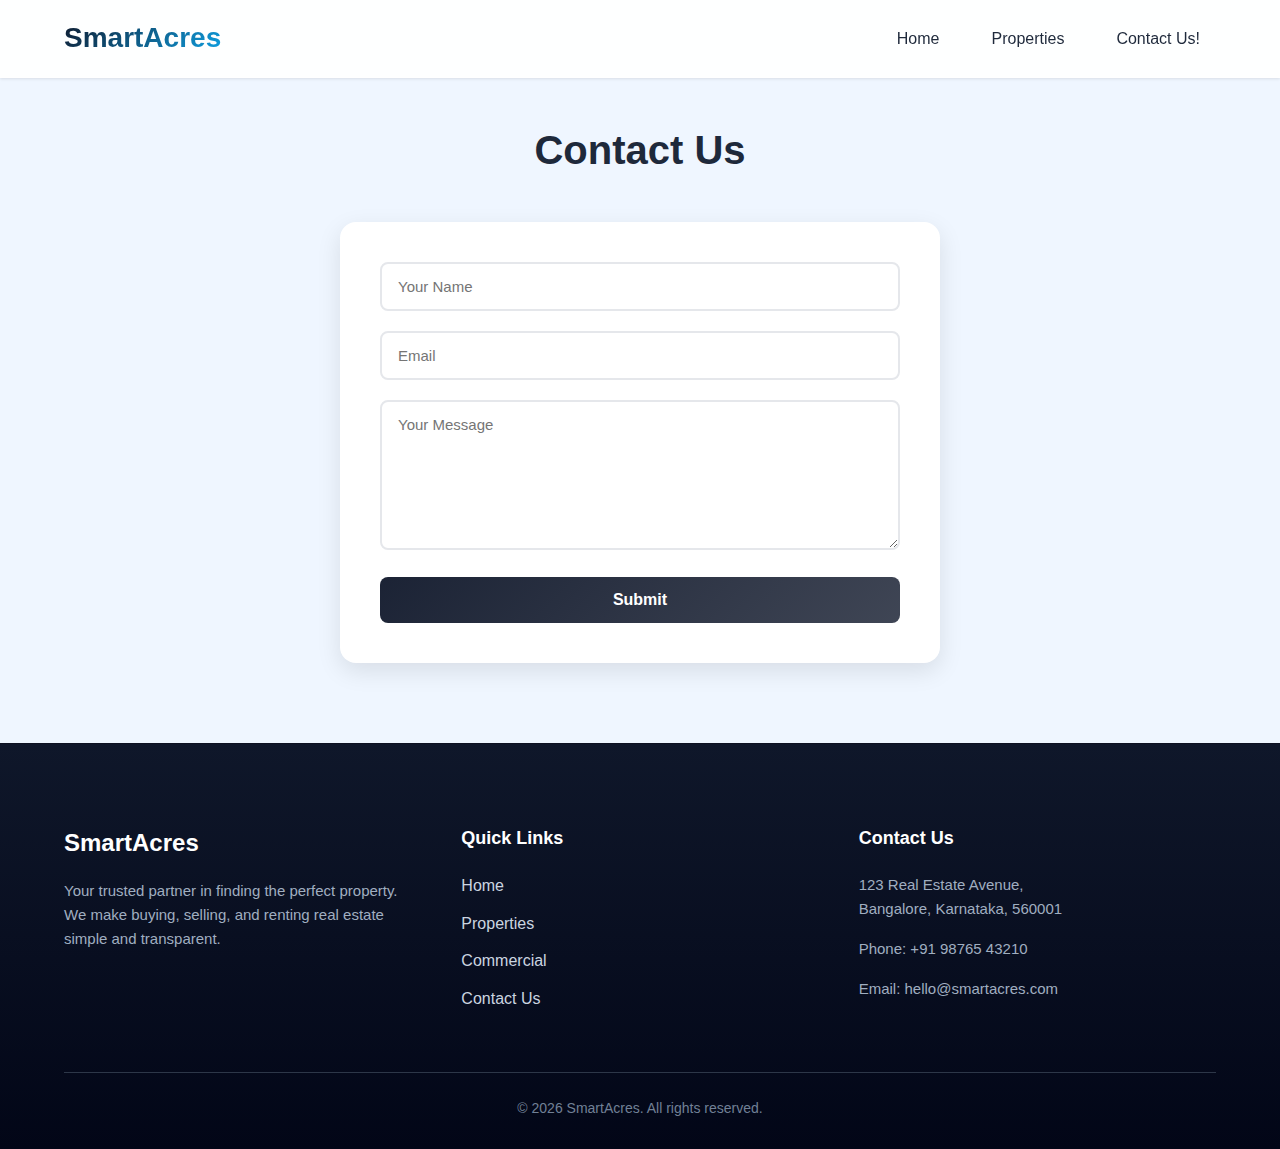
<file: contact.html>
<!DOCTYPE html>
<html lang="en">

<head>
    <meta charset="UTF-8" />
    <meta name="viewport" content="width=device-width, initial-scale=1.0" />
    <title>Contact Us | SmartAcres Real Estate</title>
    <link rel="stylesheet" href="style.css">
    <script src="script.js" defer></script>
</head>

<body>

    <header class="navbar">
        <div class="heads">SmartAcres</div>

        <!-- Hamburger Menu Button -->
        <button class="hamburger" id="hamburger" aria-label="Toggle menu">
            <span class="hamburger-line"></span>
            <span class="hamburger-line"></span>
            <span class="hamburger-line"></span>
        </button>

        <!-- Navigation Menu -->
        <nav class="nav-menu" id="navMenu">
            <a href="index.html">Home</a>
            <a href="listings.html">Properties</a>
            <a href="contact.html">Contact Us!</a>
        </nav>
    </header>

    <section class="properties">
        <h2>Contact Us</h2>

        <!-- Contact Form -->
        <form class="contact-form" onsubmit="submitForm(event)">
            <input type="text" name="userName" placeholder="Your Name" required>
            <input type="email" name="userEmail" placeholder="Email" required>
            <textarea name="userMessage" placeholder="Your Message" required></textarea>
            <button type="submit">Submit</button>
        </form>
    </section>

    <footer class="footer">
        <div class="footer-container">
            <!-- Company Info -->
            <div class="footer-col">
                <h3>SmartAcres</h3>
                <p>Your trusted partner in finding the perfect property. We make buying, selling, and renting real estate simple and transparent.</p>
            </div>

            <!-- Quick Links -->
            <div class="footer-col">
                <h4>Quick Links</h4>
                <ul>
                    <li><a href="index.html">Home</a></li>
                    <li><a href="listings.html">Properties</a></li>
                    <li><a href="commercial.html">Commercial</a></li>
                    <li><a href="contact.html">Contact Us</a></li>
                </ul>
            </div>

            <!-- Contact Info -->
            <div class="footer-col">
                <h4>Contact Us</h4>
                <p>123 Real Estate Avenue,<br>Bangalore, Karnataka, 560001</p>
                <p>Phone: +91 98765 43210</p>
                <p>Email: hello@smartacres.com</p>
            </div>
        </div>

        <div class="footer-bottom">
            <p>&copy; 2026 SmartAcres. All rights reserved.</p>
        </div>
    </footer>

    <script>
        function submitForm(e) {
            e.preventDefault();
            alert("Thank you! We will contact you soon.");
            e.target.reset();
        }
    </script>

</body>

</html>
</file>
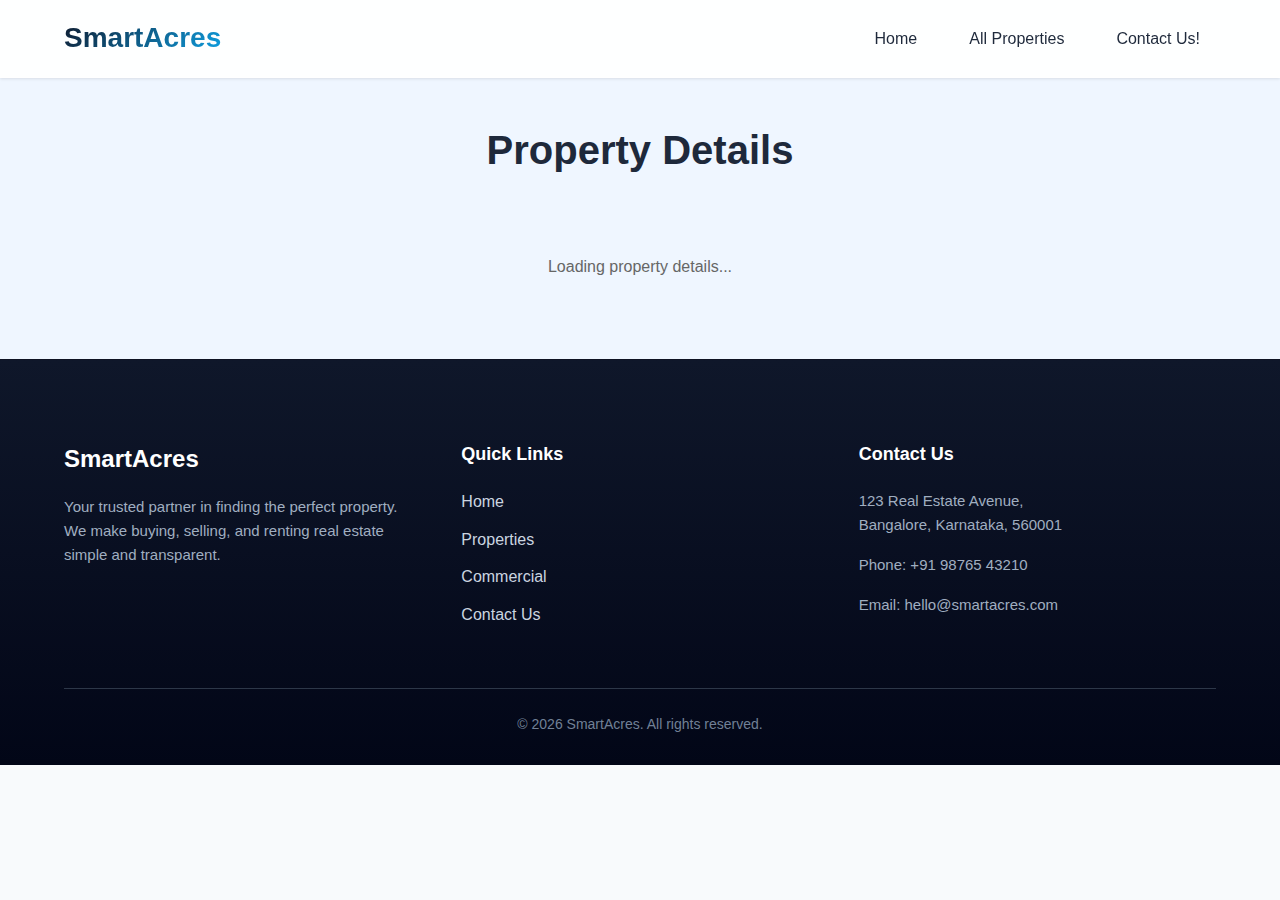
<file: details.html>
<!DOCTYPE html>
<html lang="en">

<head>
    <meta charset="UTF-8" />
    <meta name="viewport" content="width=device-width, initial-scale=1.0" />
    <title>Property Details | SmartAcres Real Estate</title>
    <link rel="stylesheet" href="style.css">
    <script src="script.js" defer></script>
</head>

<body>

    <header class="navbar">
        <div class="heads">SmartAcres</div>

        <button class="hamburger" id="hamburger" aria-label="Toggle menu">
            <span class="hamburger-line"></span>
            <span class="hamburger-line"></span>
            <span class="hamburger-line"></span>
        </button>

        <nav class="nav-menu" id="navMenu">
            <a href="index.html">Home</a>
            <a href="listings.html">All Properties</a>
            <a href="contact.html">Contact Us!</a>
        </nav>
    </header>

    <section class="properties">
        <h2 id="propertyTitle">Property Details</h2>

        <div id="propertyDetails">
            <p style="text-align: center; padding: 40px; color: #666;">Loading property details...</p>
        </div>
    </section>

    <footer class="footer">
        <div class="footer-container">
            <!-- Company Info -->
            <div class="footer-col">
                <h3>SmartAcres</h3>
                <p>Your trusted partner in finding the perfect property. We make buying, selling, and renting real estate simple and transparent.</p>
            </div>

            <!-- Quick Links -->
            <div class="footer-col">
                <h4>Quick Links</h4>
                <ul>
                    <li><a href="index.html">Home</a></li>
                    <li><a href="listings.html">Properties</a></li>
                    <li><a href="commercial.html">Commercial</a></li>
                    <li><a href="contact.html">Contact Us</a></li>
                </ul>
            </div>

            <!-- Contact Info -->
            <div class="footer-col">
                <h4>Contact Us</h4>
                <p>123 Real Estate Avenue,<br>Bangalore, Karnataka, 560001</p>
                <p>Phone: +91 98765 43210</p>
                <p>Email: hello@smartacres.com</p>
            </div>
        </div>

        <div class="footer-bottom">
            <p>&copy; 2026 SmartAcres. All rights reserved.</p>
        </div>
    </footer>

</body>

</html>
</file>
<file: style.css>
:root {
    --primary-color: #0F172A;
    --secondary-color: #3B82F6;
    --accent-color: #0EA5E9;

    --bg-light: #F8FAFC;
    --bg-white: #FFFFFF;

    --text-main: #334155;
    --text-light: #64748B;

    --gradient-hero: linear-gradient(135deg, rgba(15, 23, 42, 0.95) 0%, rgba(15, 23, 42, 0.8) 100%);
    --gradient-accent: linear-gradient(135deg, #3B82F6 0%, #2563EB 100%);

    --shadow-sm: 0 1px 3px rgba(0, 0, 0, 0.1);
    --shadow-md: 0 4px 6px -1px rgba(0, 0, 0, 0.1), 0 2px 4px -1px rgba(0, 0, 0, 0.06);
    --shadow-lg: 0 10px 15px -3px rgba(0, 0, 0, 0.1), 0 4px 6px -2px rgba(0, 0, 0, 0.05);

    --radius-sm: 0.5rem;
    --radius-md: 0.75rem;
    --radius-lg: 1rem;

    --font-heading: 'Outfit', sans-serif;
    --font-body: 'Inter', sans-serif;

    --color-primary: var(--primary-color);
    --color-primary-dark: #020617;
    --color-secondary: var(--secondary-color);
    --color-secondary-dark: #1D4ED8;
    --color-accent: var(--accent-color);
    --color-dark: #1E293B;
    --color-gray: #475569;
    --color-light-gray: #94A3B8;
    --color-bg-light: var(--bg-light);
    --color-bg-cream: #EFF6FF;
    --color-white: #FFFFFF;

    --gradient-primary: var(--gradient-hero);

    * {
        margin: 0;
        padding: 0;
        box-sizing: border-box;
        font-family: var(--font-body);
    }

    body {
        background-color: var(--bg-light);
        color: var(--text-main);
        line-height: 1.6;
        -webkit-font-smoothing: antialiased;
    }

    h1,
    h2,
    h3,
    h4,
    h5,
    h6 {
        font-family: var(--font-heading);
        font-weight: 600;
        color: var(--primary-color);
    }


    /* NAV BAR */

    .navbar {
        background: rgba(255, 255, 255, 0.85);
        backdrop-filter: blur(12px);
        -webkit-backdrop-filter: blur(12px);
        color: var(--text-main);
        display: flex;
        justify-content: space-between;
        padding: 1rem 5%;
        align-items: center;
        position: sticky;
        top: 0;
        z-index: 1000;
        box-shadow: var(--shadow-sm);
        border-bottom: 1px solid rgba(255, 255, 255, 0.3);
        transition: all 0.3s ease;
    }

    .heads {
        font-size: 28px;
        font-weight: 700;
        background: linear-gradient(135deg, var(--color-primary) 0%, var(--color-accent) 100%);
        background-clip: text;
        -webkit-background-clip: text;
        -webkit-text-fill-color: transparent;
    }

    .navbar nav a {
        color: var(--color-dark);
        margin-left: 20px;
        text-decoration: none;
        font-weight: 500;
        position: relative;
        transition: all 0.3s ease;
        padding: 8px 16px;
        border-radius: 8px;
    }

    .navbar nav a:hover {
        background: rgba(30, 64, 175, 0.08);
        color: var(--color-primary);
    }


    /* HAMBURGER MENU */

    .hamburger {
        display: none;
        background: none;
        border: none;
        cursor: pointer;
        flex-direction: column;
        gap: 6px;
        padding: 8px;
        z-index: 1001;
        transition: all 0.3s ease;
    }

    .hamburger-line {
        width: 28px;
        height: 3px;
        background: var(--color-primary);
        border-radius: 2px;
        transition: all 0.3s ease;
    }


    /* HERO SECTION */
    .home {
        background: url("images/nav.jpg") center/cover no-repeat;
        color: white;
        padding: 140px 20px 100px;
        text-align: center;
        position: relative;
        min-height: 600px;
        display: flex;
        flex-direction: column;
        justify-content: center;
        align-items: center;
    }

    .hero-overlay {
        position: absolute;
        top: 0;
        left: 0;
        right: 0;
        bottom: 0;
        background: var(--gradient-hero);
        z-index: 1;
    }

    .hero-content {
        position: relative;
        z-index: 2;
        max-width: 900px;
        margin: 0 auto;
    }

    .home h1 {
        font-size: 56px;
        font-weight: 700;
        margin-bottom: 16px;
        text-shadow: 2px 4px 8px rgba(0, 0, 0, 0.3);
        line-height: 1.2;
        color: #FFFFFF;
    }

    .hero-tagline {
        font-size: 24px;
        margin-bottom: 12px;
        font-weight: 400;
        opacity: 0.95;
    }

    .hero-value {
        font-size: 18px;
        margin-bottom: 40px;
        font-weight: 600;
        opacity: 1;
        color: #FBBF24;
        text-shadow: 1px 2px 4px rgba(0, 0, 0, 0.3);
    }


    /* SEARCH BAR */

    .search {
        margin-top: 32px;
        position: relative;
        z-index: 2;
        display: flex;
        gap: 12px;
        justify-content: center;
        flex-wrap: wrap;
        max-width: 900px;
        margin-left: auto;
        margin-right: auto;
    }

    .search input,
    .search select,
    .search button {
        padding: 16px 20px;
        margin: 5px;
        border-radius: 8px;
        border: none;
        font-size: 16px;
        font-family: 'Inter', sans-serif;
        transition: all 0.3s ease;
    }

    .search input {
        flex: 1;
        min-width: 220px;
        box-shadow: 0 4px 12px rgba(0, 0, 0, 0.1);
    }

    .search input:focus {
        outline: 3px solid var(--color-primary);
        box-shadow: 0 6px 16px rgba(30, 64, 175, 0.25);
    }

    .search select {
        min-width: 160px;
        background: white;
        box-shadow: 0 4px 12px rgba(0, 0, 0, 0.1);
        cursor: pointer;
        padding-right: 40px;
    }

    .search select:hover {
        box-shadow: 0 6px 16px rgba(0, 0, 0, 0.15);
    }

    .search button {
        background: linear-gradient(135deg, #3B82F6 0%, #2563EB 100%);
        color: white;
        cursor: pointer;
        font-weight: 600;
        padding: 14px 32px;
        box-shadow: 2px 5px 18px rgba(59, 130, 246, 0.5);
        transform: translateY(0);
    }

    .search button:hover {
        background: linear-gradient(135deg, #2563EB 0%, #1D4ED8 100%);
        transform: translateY(-2px) scale(1.02);
        box-shadow: 4px 8px 24px rgba(59, 130, 246, 0.6);
    }

    .search button:active {
        transform: translateY(0);
    }


    /* AMENITIES FILTER */
    .amenities-filter {
        display: flex;
        align-items: center;
        gap: 20px;
        flex-wrap: wrap;
        margin-top: 20px;
        z-index: 2;
        position: relative;
    }

    .filter-label {
        font-weight: 600;
        color: white;
        font-size: 15px;
        text-shadow: 0 2px 4px rgba(0, 0, 0, 0.2);
    }

    .amenity-checkbox {
        display: flex;
        align-items: center;
        gap: 8px;
        background: rgba(255, 255, 255, 0.95);
        padding: 8px 16px;
        border-radius: 24px;
        cursor: pointer;
        transition: all 0.3s ease;
        box-shadow: 0 2px 8px rgba(0, 0, 0, 0.1);
    }

    .amenity-checkbox:hover {
        background: white;
        transform: translateY(-2px);
        box-shadow: 0 4px 12px rgba(0, 0, 0, 0.15);
    }

    .amenity-checkbox input[type="checkbox"] {
        width: 24px;
        height: 24px;
        cursor: pointer;
        accent-color: var(--color-primary);
    }

    .amenity-checkbox span {
        font-size: 14px;
        font-weight: 500;
        color: var(--color-dark);
        user-select: none;
    }


    /* TRUST STATISTICS */

    .trust-stats {
        position: relative;
        z-index: 2;
        display: flex;
        justify-content: center;
        gap: 40px;
        margin-top: 50px;
        flex-wrap: wrap;
    }

    .stat-item {
        background: rgba(255, 255, 255, 0.15);
        backdrop-filter: blur(10px);
        border: 1px solid rgba(255, 255, 255, 0.2);
        border-radius: 14px;
        padding: 20px 30px;
        text-align: center;
        transition: all 0.3s ease;
        min-width: 150px;
    }

    .stat-item:hover {
        background: rgba(255, 255, 255, 0.25);
        transform: translateY(-5px);
        box-shadow: 0 8px 20px rgba(0, 0, 0, 0.2);
    }

    .stat-number {
        font-size: 40px;
        font-weight: 700;
        color: #FFF;
        margin-bottom: 8px;
        text-shadow: 2px 2px 4px rgba(0, 0, 0, 0.3);
    }

    .stat-label {
        font-size: 15px;
        color: #FEFCE8;
        font-weight: 600;
        text-transform: uppercase;
        letter-spacing: 0.5px;
    }


    /* PROPERTIES SECTION */

    .properties {
        padding: 40px 20px;
        background-color: var(--color-bg-cream);
    }

    .properties h2 {
        color: var(--color-dark);
        font-size: 40px;
        font-weight: 700;
        text-align: center;
        margin-bottom: 32px;
    }


    /* WHY CHOOSE US SECTION */

    .why {
        padding: 60px 20px;
        background: linear-gradient(135deg, var(--color-bg-light) 0%, var(--color-white) 100%);
        text-align: center;
    }

    .why h2 {
        font-size: 40px;
        font-weight: 700;
        color: var(--color-dark);
        margin-bottom: 50px;
    }

    .why-grid {
        display: grid;
        grid-template-columns: repeat(auto-fit, minmax(240px, 1fr));
        gap: 30px;
        max-width: 1200px;
        margin: 0 auto;
    }

    .why-card {
        padding: 30px 20px;
        border-radius: 16px;
        background: white;
        box-shadow: 3px 6px 15px rgba(0, 0, 0, 0.07);
        transition: all 0.4s ease;
        position: relative;
        overflow: hidden;
        cursor: pointer;
    }

    .why-card::before {
        content: '';
        position: absolute;
        top: 0;
        left: 0;
        right: 0;
        height: 4px;
        background: linear-gradient(90deg, var(--color-primary), var(--color-secondary));
        transform: scaleX(0);
        transition: transform 0.4s ease;
    }

    .why-card:hover::before {
        transform: scaleX(1);
    }

    .why-card:hover {
        transform: translateY(-10px) rotate(0.5deg);
        box-shadow: 4px 14px 32px rgba(30, 64, 175, 0.15);
    }

    .why-icon {
        font-size: 48px;
        margin-bottom: 20px;
        transition: transform 0.3s ease;
    }

    .why-card:hover .why-icon {
        transform: scale(1.1) rotate(5deg);
    }

    .why-card h3 {
        font-size: 20px;
        font-weight: 600;
        color: var(--color-dark);
        margin-bottom: 12px;
    }

    .why-card>p {
        font-size: 15px;
        color: var(--color-gray);
        line-height: 1.6;
        margin-bottom: 10px;
    }

    .why-card-details {
        max-height: 0;
        overflow: hidden;
        opacity: 0;
        transition: all 0.4s ease;
        margin-top: 15px;
        padding-top: 15px;
        border-top: 1px solid transparent;
    }

    .why-card:hover .why-card-details {
        max-height: 200px;
        opacity: 1;
        border-top-color: #E5E7EB;
    }

    .why-card-details p {
        font-size: 14px;
        color: var(--color-light-gray);
        line-height: 1.6;
        text-align: left;
    }


    /* PROPERTY GRID */
    .property-grid {
        display: grid;
        grid-template-columns: repeat(auto-fit, minmax(280px, 1fr));
        gap: 25px;
    }


    /* PROPERTY CARD */
    .property-card {
        background: var(--bg-white);
        border-radius: var(--radius-lg);
        box-shadow: var(--shadow-md);
        transition: all 0.4s cubic-bezier(0.175, 0.885, 0.32, 1.275);
        overflow: hidden;
        position: relative;
        display: flex;
        flex-direction: column;
        height: 100%;
        border: 1px solid rgba(0, 0, 0, 0.05);
    }

    .property-card:hover {
        transform: translateY(-8px);
        box-shadow: var(--shadow-lg);
        border-color: rgba(14, 165, 233, 0.2);
    }

    .property-image-container {
        position: relative;
        width: 100%;
        height: 200px;
        overflow: hidden;
    }

    .property-card img {
        width: 100%;
        height: 100%;
        object-fit: cover;
        transition: transform 0.3s ease;
    }

    .property-card:hover img {
        transform: scale(1.05);
    }

    .status-label {
        position: absolute;
        top: 12px;
        left: 12px;
        padding: 6px 14px;
        border-radius: 6px;
        font-size: 12px;
        font-weight: 700;
        letter-spacing: 0.5px;
        z-index: 10;
        box-shadow: 0 2px 8px rgba(0, 0, 0, 0.15);
    }

    .status-new {
        background: linear-gradient(135deg, #10B981 0%, #059669 100%);
        color: white;
    }

    .status-hot {
        background: linear-gradient(135deg, #EF4444 0%, #DC2626 100%);
        color: white;
        animation: glow 2s ease-in-out infinite;
    }

    .status-reduced {
        background: linear-gradient(135deg, #F59E0B 0%, #D97706 100%);
        color: white;
    }

    @keyframes glow {

        0%,
        100% {
            box-shadow: 0 2px 8px rgba(239, 68, 68, 0.4);
        }

        50% {
            box-shadow: 0 2px 16px rgba(239, 68, 68, 0.8);
        }
    }

    .video-badge {
        position: absolute;
        bottom: 12px;
        left: 12px;
        background: rgba(0, 0, 0, 0.85);
        color: white;
        padding: 6px 12px;
        border-radius: 6px;
        font-size: 12px;
        font-weight: 600;
        backdrop-filter: blur(8px);
        z-index: 10;
        display: flex;
        align-items: center;
        gap: 4px;
        box-shadow: 0 2px 8px rgba(0, 0, 0, 0.3);
    }

    .urgency-text {
        position: absolute;
        top: 12px;
        right: 12px;
        background: rgba(255, 255, 255, 0.95);
        color: var(--color-primary);
        padding: 8px 14px;
        border-radius: 8px;
        font-size: 12px;
        font-weight: 600;
        backdrop-filter: blur(8px);
        z-index: 10;
        box-shadow: 0 2px 8px rgba(0, 0, 0, 0.15);
        max-width: 180px;
        text-align: center;
    }

    .property-info {
        padding: 20px;
        flex: 1;
        display: flex;
        flex-direction: column;
    }

    .property-info h3 {
        color: var(--color-dark);
        margin: 0 0 12px;
        font-size: 20px;
        font-weight: 600;
    }

    .location,
    .price,
    .area {
        margin: 8px 0;
        color: var(--color-gray);
        font-size: 15px;
    }

    .price {
        color: var(--color-primary);
        font-weight: 600;
        font-size: 18px;
    }


    /* PROPERTY DETAILS (BEDROOMS & BATHROOMS) */
    .property-details {
        background: var(--color-bg-light);
        border-radius: 8px;
        padding: 12px;
        margin: 16px 0;
    }

    .detail-row {
        display: flex;
        justify-content: space-between;
        align-items: center;
        margin: 6px 0;
    }

    .detail-label {
        color: #475569;
        font-size: 14px;
        font-weight: 600;
    }

    .detail-value {
        color: var(--color-dark);
        font-weight: 600;
        font-size: 16px;
    }


    /* STATUS BADGE */
    .status-badge {
        display: inline-block;
        padding: 6px 14px;
        border-radius: 20px;
        font-size: 14px;
        font-weight: 600;
        margin: 12px 0 8px 0;
        text-align: center;
    }

    .status-ready {
        background: #D1FAE5;
        color: #065F46;
    }

    .status-construction {
        background: #FEF3C7;
        color: #92400E;
    }

    .property-status {
        display: flex;
        align-items: center;
        gap: 6px;
        color: var(--color-gray);
        font-size: 14px;
        margin: 8px 0;
    }

    .status-icon {
        font-size: 16px;
    }


    /* PROPERTY AGE */
    .property-age {
        display: flex;
        align-items: center;
        gap: 6px;
        color: var(--color-light-gray);
        font-size: 14px;
        margin: 8px 0 12px 0;
    }


    /* AMENITIES */
    .amenities-section {
        margin: 16px 0;
        padding: 12px;
        background: #F3F4F6;
        border-radius: 8px;
    }

    .amenities-title {
        font-size: 14px;
        font-weight: 600;
        color: #374151;
        margin-bottom: 8px;
    }

    .amenities-icons {
        display: flex;
        gap: 8px;
        flex-wrap: nowrap;
        overflow-x: auto;
        -webkit-overflow-scrolling: touch;
    }

    .amenities-icons::-webkit-scrollbar {
        height: 4px;
    }

    .amenities-icons::-webkit-scrollbar-track {
        background: transparent;
    }

    .amenities-icons::-webkit-scrollbar-thumb {
        background: #CBD5E1;
        border-radius: 2px;
    }

    .amenities-icons::-webkit-scrollbar-thumb:hover {
        background: #94A3B8;
    }

    .amenity-badge {
        display: inline-block;
        padding: 6px 12px;
        background: #DBEAFE;
        color: var(--color-secondary);
        border-radius: 6px;
        font-size: 13px;
        font-weight: 600;
        transition: all 0.2s ease;
        white-space: nowrap;
    }

    .amenity-badge:hover {
        background: #BFDBFE;
        transform: translateY(-1px);
    }

    .no-amenities {
        color: var(--color-light-gray);
        font-size: 14px;
        font-style: italic;
    }


    /* VIEW DETAILS BUTTON */
    .details-btn {
        display: block;
        width: 100%;
        margin-top: auto;
        padding: 12px;
        background: var(--gradient-primary);
        color: white;
        text-decoration: none;
        border-radius: 8px;
        text-align: center;
        font-weight: 600;
        transition: all 0.3s ease;
    }

    .details-btn:hover {
        background: linear-gradient(135deg, var(--color-primary-dark) 0%, var(--color-secondary) 100%);
        transform: translateY(-2px);
        box-shadow: 0 4px 12px rgba(30, 64, 175, 0.35);
    }



    /* CTA BUTTONS (SCHEDULE VISIT, DOWNLOAD, EMI) */
    .cta-buttons {
        display: grid;
        grid-template-columns: 1fr 1fr 1fr;
        gap: 12px;
        margin-top: 20px;
        margin-bottom: 16px;
    }

    @media (max-width: 768px) {
        .cta-buttons {
            grid-template-columns: 1fr;
            gap: 12px;
        }
    }

    .cta-btn {
        padding: 12px 16px;
        border: none;
        border-radius: 8px;
        font-size: 13px;
        font-weight: 600;
        font-family: 'Inter', sans-serif;
        cursor: pointer;
        transition: all 0.3s ease;
        display: flex;
        align-items: center;
        justify-content: center;
        gap: 6px;
        box-shadow: 0 2px 6px rgba(0, 0, 0, 0.1);
    }

    .schedule-btn {
        background: linear-gradient(135deg, #4F46E5 0%, #4338CA 100%);
        color: white;
    }

    .schedule-btn:hover {
        background: linear-gradient(135deg, #4338CA 0%, #3730A3 100%);
        transform: translateY(-2px);
        box-shadow: 0 4px 12px rgba(79, 70, 229, 0.4);
    }

    .brochure-btn {
        background: linear-gradient(135deg, #10B981 0%, #059669 100%);
        color: white;
    }

    .brochure-btn:hover {
        background: linear-gradient(135deg, #059669 0%, #047857 100%);
        transform: translateY(-2px);
        box-shadow: 0 4px 12px rgba(16, 185, 129, 0.35);
    }

    .emi-btn {
        background: linear-gradient(135deg, #8B5CF6 0%, #7C3AED 100%);
        color: white;
    }

    .emi-btn:hover {
        background: linear-gradient(135deg, #7C3AED 0%, #6D28D9 100%);
        transform: translateY(-2px);
        box-shadow: 0 4px 12px rgba(139, 92, 246, 0.35);
    }

    .cta-btn:active {
        transform: translateY(0);
    }



    /* FLOATING CALLBACK BUTTON */
    .floating-callback-btn {
        position: fixed;
        bottom: 30px;
        left: 30px;
        width: auto;
        background: linear-gradient(135deg, #3B82F6 0%, #2563EB 100%);
        color: white;
        border: none;
        padding: 16px 28px;
        border-radius: 48px;
        font-size: 16px;
        font-weight: 700;
        font-family: 'Inter', sans-serif;
        cursor: pointer;
        box-shadow: 4px 8px 24px rgba(59, 130, 246, 0.5);
        z-index: 900;
        transition: all 0.35s ease;
        display: inline-flex;
        align-items: center;
        gap: 8px;
        animation: pulse 2s infinite;
        white-space: nowrap;
    }

    .floating-callback-btn:hover {
        background: linear-gradient(125deg, #2563EB 0%, #1D4ED8 100%);
        transform: translateY(-5px) scale(1.06);
        box-shadow: 6px 12px 32px rgba(59, 130, 246, 0.6);
    }

    .floating-callback-btn:active {
        transform: translateY(-2px) scale(1.02);
    }

    @keyframes pulse {

        0%,
        100% {
            box-shadow: 0 6px 20px rgba(30, 64, 175, 0.4);
        }

        50% {
            box-shadow: 0 6px 30px rgba(8, 145, 178, 0.7);
        }
    }


    /* INSIGHTS SECTION */
    .insights-section {
        width: 100%;
        padding: 80px 20px;
        animation: fadeIn 0.8s ease-out;
    }

    .container {
        max-width: 1200px;
        margin: 0 auto;
    }

    .section-header {
        text-align: left;
        margin-bottom: 48px;
        animation: slideDown 0.6s ease-out;
    }

    .section-title {
        font-size: 36px;
        font-weight: 700;
        color: var(--color-dark);
        margin-bottom: 8px;
        letter-spacing: -0.02em;
    }

    .section-subtitle {
        font-size: 18px;
        color: #718096;
        font-weight: 400;
    }

    .cards-grid {
        display: grid;
        grid-template-columns: repeat(auto-fit, minmax(320px, 1fr));
        gap: 32px;
        animation: fadeInUp 0.8s ease-out 0.2s both;
    }

    .insight-card {
        background: white;
        border-radius: 16px;
        border: 1px solid #E2E8F0;
        padding: 40px 28px 32px;
        transition: all 0.4s ease;
        cursor: pointer;
        position: relative;
        overflow: hidden;
        box-shadow: 3px 5px 15px rgba(0, 0, 0, 0.06);
    }

    .insight-card::before {
        content: '';
        position: absolute;
        top: 0;
        left: 0;
        right: 0;
        height: 4px;
        background: linear-gradient(90deg, var(--color-primary), var(--color-secondary), #B8865F);
        transform: scaleX(0);
        transform-origin: left;
        transition: transform 0.4s ease;
    }

    .insight-card:hover::before {
        transform: scaleX(1);
    }

    .insight-card:hover {
        transform: translateY(-8px) rotate(-0.3deg);
        box-shadow: 4px 22px 44px rgba(30, 64, 175, 0.12);
        border-color: var(--color-primary);
    }

    .card-image {
        display: flex;
        justify-content: center;
        align-items: center;
        margin-bottom: 28px;
        height: 200px;
        overflow: hidden;
        border-radius: 12px;
    }

    .card-photo {
        width: 100%;
        height: 100%;
        object-fit: cover;
        transition: transform 0.4s ease;
    }

    .insight-card:hover .card-photo {
        transform: scale(1.05);
    }

    .card-content {
        text-align: center;
    }

    .card-title {
        font-size: 20px;
        font-weight: 600;
        color: var(--color-dark);
        margin-bottom: 10px;
        display: flex;
        align-items: center;
        justify-content: center;
        gap: 6px;
        transition: color 0.3s ease;
    }

    .insight-card:hover .card-title {
        color: var(--color-primary);
    }

    .arrow {
        font-size: 24px;
        font-weight: 300;
        transition: transform 0.3s ease;
        display: inline-block;
    }

    .insight-card:hover .arrow {
        transform: translateX(4px);
    }

    .card-description {
        font-size: 15px;
        color: #718096;
        line-height: 1.6;
        font-weight: 400;
    }


    /* ANIMATIONS */
    @keyframes fadeIn {
        from {
            opacity: 0;
        }

        to {
            opacity: 1;
        }
    }

    @keyframes slideDown {
        from {
            opacity: 0;
            transform: translateY(-20px);
        }

        to {
            opacity: 1;
            transform: translateY(0);
        }
    }

    @keyframes fadeInUp {
        from {
            opacity: 0;
            transform: translateY(30px);
        }

        to {
            opacity: 1;
            transform: translateY(0);
        }
    }


    /* PROPERTY BANNER SECTION */
    .property-banner-section {
        padding: 60px 20px;
        background: var(--color-white);
    }

    .property-banner {
        display: flex;
        align-items: center;
        background: linear-gradient(135deg, #EDE9FE 0%, #F3E8FF 100%);
        border-radius: 20px;
        padding: 40px;
        gap: 40px;
        box-shadow: 0 4px 16px rgba(124, 58, 237, 0.1);
        transition: transform 0.3s ease, box-shadow 0.3s ease;
    }

    .property-banner:hover {
        transform: translateY(-4px);
        box-shadow: 0 8px 24px rgba(124, 58, 237, 0.15);
    }

    .banner-image {
        flex-shrink: 0;
        width: 300px;
        height: 200px;
        border-radius: 16px;
        overflow: hidden;
    }

    .banner-photo {
        width: 100%;
        height: 100%;
        object-fit: cover;
        transition: transform 0.3s ease;
    }

    .property-banner:hover .banner-photo {
        transform: scale(1.05);
    }

    .banner-content {
        flex: 1;
        text-align: center;
    }

    .banner-title {
        font-size: 32px;
        font-weight: 700;
        color: var(--color-dark);
        margin-bottom: 12px;
    }

    .banner-subtitle {
        font-size: 18px;
        color: var(--color-gray);
        margin-bottom: 24px;
    }


    /* VALUE PROPOSITIONS */
    .value-props {
        display: flex;
        justify-content: center;
        gap: 24px;
        margin-bottom: 32px;
        flex-wrap: wrap;
    }

    .value-prop-item {
        display: flex;
        align-items: center;
        gap: 8px;
        background: white;
        padding: 10px 16px;
        border-radius: 8px;
        box-shadow: 0 2px 8px rgba(217, 119, 87, 0.1);
        transition: all 0.3s ease;
    }

    .value-prop-item:hover {
        transform: translateY(-2px);
        box-shadow: 0 4px 12px rgba(217, 119, 87, 0.2);
    }

    .value-prop-icon {
        font-size: 24px;
    }

    .value-prop-text {
        font-size: 15px;
        font-weight: 600;
        color: var(--color-dark);
    }


    /* LEAD CAPTURE FORM */
    .sell-property-form {
        max-width: 600px;
        margin: 0 auto;
    }

    .form-row {
        display: grid;
        grid-template-columns: 1fr 1fr;
        gap: 12px;
        margin-bottom: 12px;
    }

    .form-input {
        padding: 12px 16px;
        border: 2px solid #E5E7EB;
        border-radius: 8px;
        font-size: 15px;
        font-family: 'Inter', sans-serif;
        transition: all 0.3s ease;
        background: white;
    }

    .form-input:focus {
        outline: none;
        border-color: var(--color-primary);
        box-shadow: 0 0 0 3px rgba(217, 119, 87, 0.1);
    }

    .form-input::placeholder {
        color: var(--color-light-gray);
    }

    .form-submit-btn {
        width: 100%;
        background: var(--color-primary);
        color: white;
        border: none;
        padding: 14px 32px;
        font-size: 17px;
        font-weight: 600;
        border-radius: 8px;
        cursor: pointer;
        transition: all 0.3s ease;
        font-family: 'Inter', sans-serif;
        margin-top: 8px;
    }

    .form-submit-btn:hover {
        background: var(--color-primary-dark);
        transform: translateY(-2px);
        box-shadow: 0 6px 20px rgba(217, 119, 87, 0.3);
    }

    .form-submit-btn:active {
        transform: translateY(0);
    }


    /* NEWS SECTION */
    .news-section {
        padding: 80px 20px;
        background: var(--color-bg-light);
    }

    .news-header {
        display: flex;
        justify-content: space-between;
        align-items: flex-end;
        margin-bottom: 40px;
        flex-wrap: wrap;
        gap: 20px;
    }

    .news-header-left {
        flex: 1;
    }

    .news-title {
        font-size: 36px;
        font-weight: 700;
        color: var(--color-dark);
        margin-bottom: 8px;
    }

    .news-subtitle {
        font-size: 18px;
        color: #718096;
        font-weight: 400;
    }

    .see-all-link {
        color: var(--color-primary);
        text-decoration: none;
        font-size: 16px;
        font-weight: 600;
        transition: color 0.3s ease;
        white-space: nowrap;
    }

    .see-all-link:hover {
        color: var(--color-primary-dark);
    }

    .news-grid {
        display: grid;
        grid-template-columns: repeat(auto-fit, minmax(320px, 1fr));
        gap: 32px;
    }

    .news-card {
        background: white;
        border-radius: 16px;
        overflow: hidden;
        box-shadow: 2px 4px 14px rgba(0, 0, 0, 0.07);
        transition: all 0.35s ease;
        cursor: pointer;
        display: flex;
        flex-direction: column;
        height: 100%;
    }

    .news-card:hover {
        transform: translateY(-8px) rotate(0.4deg);
        box-shadow: 4px 14px 28px rgba(0, 0, 0, 0.12);
    }

    .news-card-image {
        width: 100%;
        height: 220px;
        overflow: hidden;
    }

    .news-photo {
        width: 100%;
        height: 100%;
        object-fit: cover;
        transition: transform 0.3s ease;
    }

    .news-card:hover .news-photo {
        transform: scale(1.08);
    }

    .news-card-content {
        padding: 24px;
        flex: 1;
        display: flex;
        flex-direction: column;
    }

    .news-card-title {
        font-size: 18px;
        font-weight: 600;
        color: var(--color-dark);
        margin-bottom: 12px;
        line-height: 1.5;
        overflow: hidden;
    }

    .news-card-description {
        font-size: 14px;
        color: var(--color-gray);
        line-height: 1.6;
        margin-bottom: 16px;
        overflow: hidden;
    }

    .news-card-footer {
        display: flex;
        justify-content: space-between;
        align-items: center;
        padding-top: 16px;
        border-top: 1px solid #E5E7EB;
        margin-top: auto;
    }

    .news-author {
        font-size: 14px;
        color: var(--color-gray);
        font-weight: 500;
    }

    .news-date {
        font-size: 14px;
        color: var(--color-light-gray);
        font-weight: 400;
    }


    /* TESTIMONIALS SECTION */
    .testimonials-section {
        padding: 80px 20px;
        background: var(--color-white);
    }

    .testimonials-header {
        text-align: left;
        margin-bottom: 48px;
    }

    .testimonials-label {
        font-size: 14px;
        font-weight: 600;
        color: #718096;
        letter-spacing: 0.1em;
        text-transform: uppercase;
        margin-bottom: 12px;
    }

    .testimonials-title {
        font-size: 36px;
        font-weight: 700;
        color: var(--color-dark);
        margin-bottom: 20px;
        line-height: 1.3;
    }

    .testimonials-subtitle {
        font-size: 18px;
        color: #718096;
        font-weight: 400;
        margin-top: 8px;
    }

    .testimonials-grid {
        display: grid;
        grid-template-columns: repeat(auto-fit, minmax(300px, 1fr));
        gap: 24px;
        margin-bottom: 40px;
    }

    .testimonial-card {
        background: white;
        border: 1px solid #E5E7EB;
        border-radius: 14px;
        padding: 32px 28px 28px 28px;
        transition: all 0.35s ease;
        cursor: pointer;
        box-shadow: 2px 4px 12px rgba(0, 0, 0, 0.06);
        display: flex;
        flex-direction: column;
        height: 100%;
    }

    .testimonial-card:hover {
        border-color: var(--color-primary);
        box-shadow: 3px 10px 24px rgba(217, 119, 87, 0.14);
        transform: translateY(-4px) rotate(-0.4deg);
    }

    .testimonial-header {
        display: flex;
        align-items: center;
        gap: 20px;
        margin-bottom: 20px;
    }

    .testimonial-avatar {
        width: 60px;
        height: 60px;
        border-radius: 50%;
        display: flex;
        align-items: center;
        justify-content: center;
        font-size: 18px;
        font-weight: 600;
        color: white;
        flex-shrink: 0;
    }

    .avatar-purple {
        background: linear-gradient(135deg, #7C3AED 0%, #9F7AEA 100%);
    }

    .avatar-pink {
        background: linear-gradient(135deg, #EC4899 0%, #F472B6 100%);
    }

    .avatar-orange {
        background: linear-gradient(135deg, #F59E0B 0%, #FBBF24 100%);
    }

    .testimonial-info {
        flex: 1;
        min-width: 0;
    }

    .testimonial-name {
        font-size: 18px;
        font-weight: 600;
        color: var(--color-dark);
        margin-bottom: 6px;
        line-height: 1.3;
    }

    .testimonial-location {
        font-size: 14px;
        color: var(--color-light-gray);
        font-weight: 400;
        line-height: 1.4;
    }

    .testimonial-text {
        font-size: 16px;
        color: var(--color-gray);
        line-height: 1.7;
        font-weight: 400;
        flex: 1;
        margin-top: 4px;
    }

    .testimonials-footer {
        text-align: left;
    }

    .view-all-testimonials {
        color: var(--color-primary);
        text-decoration: none;
        font-size: 16px;
        font-weight: 600;
        transition: color 0.3s ease;
        display: inline-block;
    }

    .view-all-testimonials:hover {
        color: var(--color-primary-dark);
    }


    /* FOOTER STYLES */
    .footer {
        background: linear-gradient(to bottom, var(--primary-color), #020617);
        color: var(--text-light);
        padding: 80px 5% 30px;
        margin-top: auto;
        border-top: 1px solid rgba(255, 255, 255, 0.05);
    }

    .footer-container {
        max-width: 1200px;
        margin: 0 auto;
        display: grid;
        grid-template-columns: repeat(auto-fit, minmax(240px, 1fr));
        gap: 40px;
        margin-bottom: 48px;
    }

    .footer-col h3 {
        font-size: 24px;
        color: #FFFFFF;
        margin-bottom: 16px;
        font-weight: 700;
    }

    .footer-col h4 {
        font-size: 18px;
        color: #FFF;
        margin-bottom: 20px;
        font-weight: 600;
    }

    .footer-col p {
        line-height: 1.6;
        margin-bottom: 16px;
        font-size: 15px;
        color: #A0AEC0;
    }

    .footer-col ul {
        list-style: none;
        padding: 0;
    }

    .footer-col ul li {
        margin-bottom: 12px;
    }

    .footer-col ul li a {
        color: #CBD5E0;
        text-decoration: none;
        transition: all 0.3s ease;
        display: inline-block;
    }

    .footer-col ul li a:hover {
        color: var(--color-primary);
        transform: translateX(5px);
    }

    .footer-bottom {
        border-top: 1px solid #2D3748;
        padding-top: 24px;
        text-align: center;
        font-size: 14px;
        color: #718096;
    }


    /* RESPONSIVE - MOBILE MENU */
    @media (max-width: 768px) {
        .hamburger {
            display: flex;
        }

        .nav-menu {
            position: fixed;
            top: 72px;
            right: -100%;
            width: 260px;
            height: calc(100vh - 72px);
            background: rgba(255, 255, 255, 0.98);
            backdrop-filter: blur(10px);
            box-shadow: -2px 0 16px rgba(0, 0, 0, 0.15);
            display: flex;
            flex-direction: column;
            padding: 32px 24px;
            transition: right 0.4s ease;
            z-index: 999;
        }

        .nav-menu.active {
            right: 0;
        }

        .nav-menu a {
            color: var(--color-dark);
            margin: 0 0 16px 0;
            padding: 14px 20px;
            text-decoration: none;
            font-weight: 500;
            border-radius: 8px;
            transition: all 0.25s ease;
            border-left: 4px solid transparent;
        }

        .nav-menu a:hover {
            background: rgba(217, 119, 87, 0.1);
            border-left-color: var(--color-primary);
            transform: translateX(4px);
        }

        .nav-menu.active::before {
            content: '';
            position: fixed;
            top: 72px;
            left: 0;
            right: 260px;
            bottom: 0;
            background: rgba(0, 0, 0, 0.3);
            z-index: -1;
        }
    }

    @media (min-width: 769px) {
        .nav-menu {
            display: flex;
            flex-direction: row;
        }
    }


    /* RESPONSIVE - TABLET (768px and below) */
    @media (max-width: 768px) {
        .home {
            padding: 80px 20px 60px;
            min-height: 400px;
        }

        .home h1 {
            font-size: 40px;
        }

        .hero-tagline {
            font-size: 18px;
        }

        .hero-value {
            font-size: 14px;
            margin-bottom: 30px;
        }

        .trust-stats {
            gap: 20px;
            margin-top: 30px;
        }

        .stat-item {
            padding: 15px 20px;
            min-width: 120px;
        }

        .stat-number {
            font-size: 32px;
        }

        .stat-label {
            font-size: 13px;
        }

        .properties {
            padding: 40px 20px;
        }

        .properties h2,
        .why h2 {
            font-size: 32px;
        }

        .why-grid {
            grid-template-columns: 1fr;
            gap: 20px;
        }

        .why-card-details {
            max-height: none;
            opacity: 1;
            border-top-color: #E5E7EB;
        }

        .property-grid {
            grid-template-columns: repeat(auto-fill, minmax(280px, 1fr));
            gap: 20px;
        }

        .search {
            flex-direction: column;
            width: 100%;
            padding: 0 20px;
        }

        .search input,
        .search select,
        .search button {
            width: 100%;
            max-width: 400px;
        }

        .property-info h3 {
            font-size: 18px;
        }

        .cta-buttons {
            grid-template-columns: 1fr;
            gap: 8px;
        }

        .cta-btn {
            font-size: 13px;
            padding: 9px 14px;
        }

        .floating-callback-btn {
            bottom: 20px;
            left: 15px;
            padding: 12px 20px;
            font-size: 14px;
        }

        .insights-section {
            padding: 50px 16px;
        }

        .section-title {
            font-size: 30px;
        }

        .section-subtitle {
            font-size: 16px;
        }

        .cards-grid {
            grid-template-columns: 1fr;
            gap: 24px;
        }

        .insight-card {
            padding: 32px 24px 28px;
        }

        .card-title {
            font-size: 18px;
        }

        .card-description {
            font-size: 14px;
        }

        .property-banner {
            flex-direction: column;
            padding: 30px 24px;
            gap: 24px;
        }

        .banner-image {
            width: 100%;
            max-width: 400px;
            height: 220px;
        }

        .banner-title {
            font-size: 28px;
        }

        .banner-subtitle {
            font-size: 16px;
        }

        .news-title {
            font-size: 30px;
        }

        .news-header {
            align-items: flex-start;
        }

        .news-grid {
            grid-template-columns: 1fr;
            gap: 24px;
        }

        .testimonials-title {
            font-size: 30px;
        }

        .testimonials-grid {
            grid-template-columns: 1fr;
            gap: 20px;
        }

        .footer {
            padding: 48px 20px 16px;
        }

        .footer-container {
            gap: 32px;
            margin-bottom: 32px;
        }

        .footer-col h3 {
            font-size: 22px;
        }
    }


    /* RESPONSIVE - MOBILE (480px and below) */
    @media (max-width: 480px) {
        .section-title {
            font-size: 26px;
        }

        .card-image {
            height: 180px;
        }

        .property-banner-section {
            padding: 40px 16px;
        }

        .news-section {
            padding: 50px 16px;
        }

        .banner-image {
            height: 180px;
        }

        .banner-title {
            font-size: 24px;
        }

        .news-card-image {
            height: 180px;
        }

        .testimonials-section {
            padding: 50px 16px;
        }

        .testimonials-title {
            font-size: 24px;
        }

        .testimonial-card {
            padding: 20px;
        }

        .value-props {
            gap: 12px;
        }

        .value-prop-item {
            padding: 8px 12px;
        }

        .value-prop-icon {
            font-size: 20px;
        }

        .value-prop-text {
            font-size: 14px;
        }

        .form-row {
            grid-template-columns: 1fr;
            gap: 10px;
        }

        .form-input {
            padding: 10px 14px;
            font-size: 14px;
        }

        .form-submit-btn {
            padding: 12px 24px;
            font-size: 16px;
        }
    }


    /* ACCESSIBILITY - REDUCE MOTION */
    @media (prefers-reduced-motion: reduce) {

        *,
        *::before,
        *::after {
            animation-duration: 0.01ms !important;
            animation-iteration-count: 1 !important;
            transition-duration: 0.01ms !important;
        }
    }


    /* ========== EMI CALCULATOR MODAL ========== */

    .modal {
        display: none;
        position: fixed;
        z-index: 2000;
        left: 0;
        top: 0;
        width: 100%;
        height: 100%;
        background: rgba(0, 0, 0, 0.6);
        backdrop-filter: blur(4px);
        animation: fadeIn 0.3s ease;
    }

    .modal.active {
        display: flex;
        justify-content: center;
        align-items: center;
    }

    .modal-content {
        background: white;
        border-radius: 16px;
        max-width: 500px;
        width: 90%;
        max-height: 90vh;
        overflow-y: auto;
        box-shadow: 0 10px 40px rgba(0, 0, 0, 0.2);
        animation: slideUp 0.3s ease;
    }

    @keyframes slideUp {
        from {
            transform: translateY(50px);
            opacity: 0;
        }

        to {
            transform: translateY(0);
            opacity: 1;
        }
    }

    .modal-header {
        display: flex;
        justify-content: space-between;
        align-items: center;
        padding: 24px;
        border-bottom: 2px solid #E5E7EB;
        background: linear-gradient(135deg, var(--color-primary) 0%, var(--color-secondary) 100%);
        border-radius: 16px 16px 0 0;
    }

    .modal-header h2 {
        margin: 0;
        font-size: 24px;
        color: white;
        font-weight: 700;
    }

    .close-modal {
        background: rgba(255, 255, 255, 0.2);
        border: none;
        font-size: 32px;
        color: white;
        cursor: pointer;
        width: 40px;
        height: 40px;
        border-radius: 50%;
        display: flex;
        align-items: center;
        justify-content: center;
        transition: all 0.3s ease;
        line-height: 1;
        padding: 0;
    }

    .close-modal:hover {
        background: rgba(255, 255, 255, 0.3);
        transform: rotate(90deg);
    }

    .modal-body {
        padding: 24px;
    }

    .emi-form {
        margin-bottom: 24px;
    }

    .form-group {
        margin-bottom: 20px;
    }

    .form-group label {
        display: block;
        margin-bottom: 8px;
        font-weight: 600;
        color: var(--color-dark);
        font-size: 14px;
    }

    .form-group input {
        width: 100%;
        padding: 12px 16px;
        border: 2px solid #E5E7EB;
        border-radius: 8px;
        font-size: 16px;
        font-family: 'Inter', sans-serif;
        transition: all 0.3s ease;
    }

    .form-group input:focus {
        outline: none;
        border-color: var(--color-primary);
        box-shadow: 0 0 0 3px rgba(30, 64, 175, 0.1);
    }

    .calculate-emi-btn {
        width: 100%;
        padding: 14px;
        background: var(--gradient-primary);
        color: white;
        border: none;
        border-radius: 8px;
        font-size: 16px;
        font-weight: 600;
        cursor: pointer;
        transition: all 0.3s ease;
        font-family: 'Inter', sans-serif;
    }

    .calculate-emi-btn:hover {
        background: linear-gradient(135deg, var(--color-primary-dark) 0%, var(--color-secondary-dark) 100%);
        transform: translateY(-2px);
        box-shadow: 0 4px 12px rgba(30, 64, 175, 0.3);
    }

    .calculate-emi-btn:active {
        transform: translateY(0);
    }

    .emi-results {
        margin-top: 24px;
        padding: 20px;
        background: #F9FAFB;
        border-radius: 12px;
        border: 2px solid #E5E7EB;
        animation: fadeIn 0.4s ease;
    }

    .emi-results h3 {
        margin: 0 0 16px 0;
        font-size: 18px;
        color: var(--color-dark);
        font-weight: 700;
    }

    .result-row {
        display: flex;
        justify-content: space-between;
        align-items: center;
        padding: 12px 0;
        border-bottom: 1px solid #E5E7EB;
    }

    .result-row:last-child {
        border-bottom: none;
    }

    .result-row.highlight {
        background: linear-gradient(135deg, rgba(30, 64, 175, 0.08) 0%, rgba(8, 145, 178, 0.08) 100%);
        padding: 16px 12px;
        border-radius: 8px;
        margin: 8px 0;
        border: 2px solid var(--color-primary);
    }

    .result-label {
        font-size: 14px;
        color: var(--color-gray);
        font-weight: 500;
    }

    .result-value {
        font-size: 18px;
        font-weight: 700;
        color: var(--color-primary);
    }

    .result-row.highlight .result-value {
        font-size: 24px;
        color: var(--color-primary);
    }

    @media (max-width: 768px) {
        .modal-content {
            max-width: 95%;
            margin: 20px;
        }

        .modal-header h2 {
            font-size: 20px;
        }

        .close-modal {
            width: 36px;
            height: 36px;
            font-size: 28px;
        }
    }


    /* ========== IMAGE CAROUSEL ========== */

    .image-carousel {
        position: relative;
        width: 100%;
        height: 100%;
        overflow: hidden;
    }

    .carousel-images {
        position: relative;
        width: 100%;
        height: 100%;
    }

    .carousel-image {
        width: 100%;
        height: 100%;
        object-fit: cover;
        position: absolute;
        top: 0;
        left: 0;
        opacity: 0;
        transition: opacity 0.5s ease;
        cursor: pointer;
    }

    .carousel-image.active {
        opacity: 1;
        position: relative;
    }

    .carousel-nav {
        position: absolute;
        top: 50%;
        transform: translateY(-50%);
        background: rgba(255, 255, 255, 0.9);
        color: var(--color-primary);
        border: none;
        width: 48px;
        height: 48px;
        border-radius: 50%;
        cursor: pointer;
        font-size: 28px;
        font-weight: bold;
        transition: all 0.3s ease;
        z-index: 10;
        display: flex;
        align-items: center;
        justify-content: center;
        padding: 4px;
        box-shadow: 0 2px 8px rgba(0, 0, 0, 0.15);
    }

    .carousel-nav:hover {
        background: white;
        box-shadow: 0 4px 12px rgba(0, 0, 0, 0.25);
        transform: translateY(-50%) scale(1.1);
    }

    .carousel-nav.prev {
        left: 12px;
    }

    .carousel-nav.next {
        right: 12px;
    }

    .image-counter {
        position: absolute;
        bottom: 10px;
        right: 10px;
        background: rgba(0, 0, 0, 0.7);
        color: white;
        padding: 6px 12px;
        border-radius: 20px;
        font-size: 13px;
        font-weight: 600;
        z-index: 10;
        backdrop-filter: blur(4px);
    }

    .current-image {
        color: var(--color-accent);
        font-weight: 700;
    }


    /* ========== LIGHTBOX MODAL ========== */

    .lightbox-modal {
        display: none;
        position: fixed;
        z-index: 3000;
        left: 0;
        top: 0;
        width: 100%;
        height: 100%;
        background: rgba(0, 0, 0, 0.95);
        backdrop-filter: blur(8px);
        animation: fadeIn 0.3s ease;
    }

    .lightbox-modal.active {
        display: flex;
        justify-content: center;
        align-items: center;
    }

    .lightbox-image {
        max-width: 90%;
        max-height: 90%;
        object-fit: contain;
        border-radius: 8px;
        box-shadow: 0 20px 60px rgba(0, 0, 0, 0.5);
        animation: zoomIn 0.3s ease;
    }

    @keyframes zoomIn {
        from {
            transform: scale(0.8);
            opacity: 0;
        }

        to {
            transform: scale(1);
            opacity: 1;
        }
    }

    .lightbox-close {
        position: absolute;
        top: 20px;
        right: 30px;
        background: rgba(255, 255, 255, 0.1);
        border: 2px solid rgba(255, 255, 255, 0.3);
        color: white;
        font-size: 48px;
        width: 60px;
        height: 60px;
        border-radius: 50%;
        cursor: pointer;
        z-index: 3100;
        display: flex;
        align-items: center;
        justify-content: center;
        transition: all 0.3s ease;
        line-height: 1;
        padding: 0;
        font-weight: 300;
        backdrop-filter: blur(10px);
    }

    .lightbox-close:hover {
        background: rgba(255, 255, 255, 0.2);
        transform: rotate(90deg) scale(1.1);
        border-color: white;
    }

    .lightbox-nav {
        position: absolute;
        top: 50%;
        transform: translateY(-50%);
        background: rgba(255, 255, 255, 0.1);
        border: 2px solid rgba(255, 255, 255, 0.3);
        color: white;
        font-size: 48px;
        width: 60px;
        height: 60px;
        border-radius: 50%;
        cursor: pointer;
        z-index: 3100;
        display: flex;
        align-items: center;
        justify-content: center;
        transition: all 0.3s ease;
        line-height: 1;
        padding: 0;
        font-weight: 300;
        backdrop-filter: blur(10px);
    }

    .lightbox-nav:hover {
        background: rgba(255, 255, 255, 0.2);
        border-color: white;
        transform: translateY(-50%) scale(1.15);
    }

    .lightbox-prev {
        left: 30px;
    }

    .lightbox-next {
        right: 30px;
    }

    .lightbox-counter {
        position: absolute;
        bottom: 30px;
        left: 50%;
        transform: translateX(-50%);
        background: rgba(0, 0, 0, 0.7);
        color: white;
        padding: 12px 24px;
        border-radius: 30px;
        font-size: 16px;
        font-weight: 600;
        z-index: 3100;
        backdrop-filter: blur(10px);
        border: 2px solid rgba(255, 255, 255, 0.2);
    }

    @media (max-width: 768px) {
        .carousel-nav {
            width: 32px;
            height: 32px;
            font-size: 22px;
        }

        .carousel-nav.prev {
            left: 6px;
        }

        .carousel-nav.next {
            right: 6px;
        }

        .image-counter {
            font-size: 11px;
            padding: 4px 8px;
            bottom: 6px;
            right: 6px;
        }

        .lightbox-image {
            max-width: 95%;
            max-height: 85%;
        }

        .lightbox-close {
            top: 15px;
            right: 15px;
            width: 45px;
            height: 45px;
            font-size: 36px;
        }

        .lightbox-nav {
            width: 45px;
            height: 45px;
            font-size: 36px;
        }

        .lightbox-prev {
            left: 15px;
        }

        .lightbox-next {
            right: 15px;
        }

        .lightbox-counter {
            bottom: 15px;
            padding: 8px 16px;
            font-size: 14px;
        }
    }


    /* ========== AGENT PROFILE SECTION ========== */

    .agent-section {
        display: flex;
        align-items: center;
        justify-content: space-between;
        flex-wrap: wrap;
        gap: 16px;
        padding: 18px;
        background: linear-gradient(135deg, rgba(99, 102, 241, 0.08) 0%, rgba(139, 92, 246, 0.08) 100%);
        border-radius: 12px;
        margin: 20px 0 16px;
        border: 1px solid rgba(99, 102, 241, 0.15);
    }

    .agent-info {
        display: flex;
        align-items: center;
        gap: 14px;
        flex: 1;
        min-width: 0;
    }

    .agent-photo {
        width: 52px;
        height: 52px;
        border-radius: 50%;
        background: linear-gradient(135deg, var(--color-primary) 0%, var(--color-secondary) 100%);
        color: white;
        display: flex;
        align-items: center;
        justify-content: center;
        font-size: 18px;
        font-weight: 700;
        border: 3px solid var(--color-primary);
        text-transform: uppercase;
        flex-shrink: 0;
    }

    .agent-details {
        display: flex;
        flex-direction: column;
        gap: 6px;
        min-width: 0;
        flex: 1;
    }

    .agent-name {
        font-weight: 600;
        font-size: 15px;
        color: var(--color-dark);
        line-height: 1.3;
        word-wrap: break-word;
    }

    .agent-rating {
        font-size: 13px;
        color: var(--color-gray);
        line-height: 1.4;
        display: flex;
        align-items: center;
        gap: 4px;
    }

    .contact-agent-btn {
        background: linear-gradient(135deg, #334155 0%, #1E293B 100%);
        color: white;
        border: none;
        padding: 12px 24px;
        border-radius: 8px;
        font-size: 14px;
        font-weight: 600;
        cursor: pointer;
        transition: all 0.3s ease;
        white-space: nowrap;
        box-shadow: 0 2px 8px rgba(51, 65, 85, 0.3);
        flex-shrink: 0;
    }

    .contact-agent-btn:hover {
        background: linear-gradient(135deg, #1E293B 0%, #0F172A 100%);
        transform: translateY(-2px);
        box-shadow: 0 4px 16px rgba(51, 65, 85, 0.4);
    }

    .agent-profile {
        display: flex;
        align-items: center;
        gap: 16px;
        padding: 20px;
        background: linear-gradient(135deg, rgba(30, 64, 175, 0.05) 0%, rgba(8, 145, 178, 0.05) 100%);
        border-radius: 12px;
        margin-bottom: 24px;
    }

    .agent-profile-photo {
        width: 80px;
        height: 80px;
        border-radius: 50%;
        background: linear-gradient(135deg, var(--color-primary) 0%, var(--color-secondary) 100%);
        color: white;
        display: flex;
        align-items: center;
        justify-content: center;
        font-size: 32px;
        font-weight: 700;
        border: 4px solid var(--color-primary);
        text-transform: uppercase;
    }

    .agent-profile-info h3 {
        margin: 0 0 8px 0;
        font-size: 20px;
        color: var(--color-dark);
    }

    .agent-profile-rating {
        margin: 0;
        color: var(--color-gray);
        font-size: 14px;
    }

    .agent-contact-details {
        display: flex;
        flex-direction: column;
        gap: 16px;
        margin-bottom: 20px;
    }

    .contact-detail {
        display: flex;
        flex-direction: column;
        gap: 6px;
        padding: 12px;
        background: #F9FAFB;
        border-radius: 8px;
    }

    .contact-detail strong {
        color: var(--color-dark);
        font-size: 14px;
    }

    .contact-link {
        color: var(--color-primary);
        text-decoration: none;
        font-size: 15px;
        transition: color 0.3s ease;
    }

    .contact-link:hover {
        color: var(--color-secondary);
        text-decoration: underline;
    }

    .agent-note {
        text-align: center;
        color: var(--color-gray);
        font-size: 13px;
        font-style: italic;
        margin: 16px 0 0 0;
        padding: 12px;
        background: rgba(30, 64, 175, 0.05);
        border-radius: 8px;
    }

    .favorite-btn {
        position: absolute;
        top: 12px;
        right: 12px;
        background: rgba(255, 255, 255, 0.95);
        border: none;
        width: 44px;
        height: 44px;
        border-radius: 50%;
        cursor: pointer;
        transition: all 0.3s ease;
        display: flex !important;
        align-items: center;
        justify-content: center;
        z-index: 10;
        box-shadow: 0 2px 8px rgba(0, 0, 0, 0.15);
        padding: 0;
    }

    .favorite-btn svg {
        width: 22px;
        height: 22px;
        stroke: #1E40AF;
        transition: all 0.3s ease;
    }

    .favorite-btn:hover {
        transform: scale(1.1);
        background: white;
        box-shadow: 0 4px 12px rgba(0, 0, 0, 0.2);
    }

    .favorite-btn:hover svg {
        stroke: #EF4444;
        fill: rgba(239, 68, 68, 0.1);
    }

    .favorite-btn.favorited {
        animation: heartBeat 0.3s ease;
    }

    .favorite-btn.favorited svg {
        fill: #EF4444;
        stroke: #EF4444;
    }

    @keyframes heartBeat {

        0%,
        100% {
            transform: scale(1);
        }

        50% {
            transform: scale(1.2);
        }
    }

    @media (max-width: 768px) {
        .agent-section {
            flex-direction: column;
            gap: 12px;
            padding: 12px;
        }

        .contact-agent-btn {
            width: 100%;
        }

        .agent-profile {
            flex-direction: column;
            text-align: center;
        }
    }


    /* ========== AUTHENTICATION MODAL ========== */

    .auth-nav-btn {
        background: linear-gradient(135deg, var(--color-primary) 0%, var(--color-secondary) 100%);
        color: white;
        border: none;
        padding: 10px 28px;
        border-radius: 8px;
        font-size: 15px;
        font-weight: 600;
        cursor: pointer;
        transition: all 0.3s ease;
        font-family: 'Inter', sans-serif;
        margin-left: 12px;
    }

    .auth-nav-btn:hover {
        transform: translateY(-2px);
        box-shadow: 0 4px 12px rgba(30, 64, 175, 0.3);
    }

    .user-profile {
        display: flex;
        align-items: center;
        gap: 12px;
    }

    .user-name {
        color: var(--color-dark);
        font-weight: 600;
        font-size: 15px;
    }

    .logout-btn {
        background: rgba(239, 68, 68, 0.1);
        color: #dc2626;
        border: 1px solid #dc2626;
        padding: 8px 16px;
        border-radius: 6px;
        font-size: 14px;
        font-weight: 600;
        cursor: pointer;
        transition: all 0.3s ease;
    }

    .logout-btn:hover {
        background: #dc2626;
        color: white;
    }

    .auth-modal {
        display: none;
        position: fixed;
        z-index: 2500;
        left: 0;
        top: 0;
        width: 100%;
        height: 100%;
        background: rgba(0, 0, 0, 0.6);
        backdrop-filter: blur(4px);
        animation: fadeIn 0.3s ease;
    }

    .auth-modal.active {
        display: flex;
        justify-content: center;
        align-items: center;
    }

    .auth-modal-content {
        background: white;
        border-radius: 16px;
        max-width: 450px;
        width: 90%;
        max-height: 90vh;
        overflow-y: auto;
        box-shadow: 0 10px 40px rgba(0, 0, 0, 0.2);
        animation: slideUp 0.3s ease;
        position: relative;
        padding: 40px 32px;
    }

    .auth-close {
        position: absolute;
        top: 16px;
        right: 16px;
        background: rgba(0, 0, 0, 0.05);
        border: none;
        font-size: 32px;
        color: var(--color-gray);
        cursor: pointer;
        width: 40px;
        height: 40px;
        border-radius: 50%;
        display: flex;
        align-items: center;
        justify-content: center;
        transition: all 0.3s ease;
        line-height: 1;
        padding: 0;
    }

    .auth-close:hover {
        background: rgba(0, 0, 0, 0.1);
        transform: rotate(90deg);
    }

    .auth-form {
        display: none;
    }

    .auth-form.active {
        display: block;
    }

    .auth-form h2 {
        margin: 0 0 8px 0;
        font-size: 28px;
        color: var(--color-dark);
        font-weight: 700;
        text-align: center;
    }

    .auth-subtitle {
        text-align: center;
        color: var(--color-gray);
        font-size: 14px;
        margin: 0 0 32px 0;
    }

    .auth-form .form-group {
        margin-bottom: 20px;
    }

    .auth-form .form-group label {
        display: block;
        margin-bottom: 8px;
        font-weight: 600;
        color: var(--color-dark);
        font-size: 14px;
    }

    .auth-form .form-group input {
        width: 100%;
        padding: 12px 16px;
        border: 2px solid #E5E7EB;
        border-radius: 8px;
        font-size: 15px;
        font-family: 'Inter', sans-serif;
        transition: all 0.3s ease;
    }

    .auth-form .form-group input:focus {
        outline: none;
        border-color: var(--color-primary);
        box-shadow: 0 0 0 3px rgba(30, 64, 175, 0.1);
    }

    .auth-submit-btn {
        width: 100%;
        padding: 14px;
        background: var(--gradient-primary);
        color: white;
        border: none;
        border-radius: 8px;
        font-size: 16px;
        font-weight: 600;
        cursor: pointer;
        transition: all 0.3s ease;
        font-family: 'Inter', sans-serif;
        margin-top: 8px;
    }

    .auth-submit-btn:hover {
        background: linear-gradient(135deg, var(--color-primary-dark) 0%, var(--color-secondary-dark) 100%);
        transform: translateY(-2px);
        box-shadow: 0 4px 12px rgba(30, 64, 175, 0.3);
    }

    .auth-submit-btn:active {
        transform: translateY(0);
    }

    .auth-toggle {
        text-align: center;
        margin-top: 24px;
        color: var(--color-gray);
        font-size: 14px;
    }

    .auth-toggle a {
        color: var(--color-primary);
        text-decoration: none;
        font-weight: 600;
        transition: color 0.3s ease;
    }

    .auth-toggle a:hover {
        color: var(--color-secondary);
        text-decoration: underline;
    }

    @media (max-width: 768px) {
        .auth-modal-content {
            max-width: 95%;
            padding: 32px 24px;
        }

        .auth-form h2 {
            font-size: 24px;
        }

        .auth-nav-btn {
            padding: 8px 16px;
            font-size: 14px;
        }

        .user-name {
            font-size: 14px;
        }
    }

    /* ========== CONTACT FORM STYLING ========== */
    .contact-form {
        max-width: 600px;
        margin: 40px auto;
        padding: 40px;
        background: white;
        border-radius: 16px;
        box-shadow: 0 8px 24px rgba(0, 0, 0, 0.1);
    }

    .contact-form input,
    .contact-form textarea {
        width: 100%;
        padding: 14px 16px;
        margin-bottom: 20px;
        border: 2px solid #E5E7EB;
        border-radius: 8px;
        font-size: 15px;
        font-family: 'Inter', sans-serif;
        transition: all 0.3s ease;
        box-sizing: border-box;
    }

    .contact-form input:focus,
    .contact-form textarea:focus {
        outline: none;
        border-color: var(--color-primary);
        box-shadow: 0 0 0 3px rgba(30, 64, 175, 0.1);
    }

    .contact-form textarea {
        min-height: 150px;
        resize: vertical;
    }

    .contact-form button[type="submit"] {
        width: 100%;
        padding: 14px;
        background: var(--gradient-primary);
        color: white;
        border: none;
        border-radius: 8px;
        font-size: 16px;
        font-weight: 600;
        cursor: pointer;
        transition: all 0.3s ease;
        font-family: 'Inter', sans-serif;
    }

    .contact-form button[type="submit"]:hover {
        transform: translateY(-2px);
        box-shadow: 0 6px 16px rgba(30, 64, 175, 0.3);
    }

    .contact-form {
        max-width: 600px;
        margin: 40px auto;
        padding: 40px;
        background: white;
        border-radius: 16px;
        box-shadow: 0 8px 24px rgba(0, 0, 0, 0.1);
    }

    .contact-form input,
    .contact-form textarea {
        width: 100%;
        padding: 14px 16px;
        margin-bottom: 20px;
        border: 2px solid #E5E7EB;
        border-radius: 8px;
        font-size: 15px;
        font-family: 'Inter', sans-serif;
        transition: all 0.3s ease;
    }

    .contact-form input:focus,
    .contact-form textarea:focus {
        outline: none;
        border-color: var(--color-primary);
        box-shadow: 0 0 0 3px rgba(30, 64, 175, 0.1);
    }

    .contact-form textarea {
        min-height: 150px;
        resize: vertical;
    }

    .contact-form button[type="submit"] {
        width: 100%;
        padding: 14px;
        background: var(--gradient-primary);
        color: white;
        border: none;
        border-radius: 8px;
        font-size: 16px;
        font-weight: 600;
        cursor: pointer;
        transition: all 0.3s ease;
        font-family: 'Inter', sans-serif;
    }

    .contact-form button[type="submit"]:hover {
        transform: translateY(-2px);
        box-shadow: 0 6px 16px rgba(30, 64, 175, 0.3);
    }

    /* ========== PROPERTY DETAIL PAGE ========== */

    .property-detail-section {
        padding: 40px 20px;
        background: #F9FAFB;
        min-height: 60vh;
    }

    .property-detail-container {
        max-width: 1200px;
        margin: 0 auto;
        background: white;
        border-radius: 16px;
        padding: 40px;
        box-shadow: 0 4px 16px rgba(0, 0, 0, 0.08);
    }

    .property-detail-grid {
        display: grid;
        grid-template-columns: 1.2fr 1fr;
        gap: 40px;
    }

    .property-detail-gallery {
        position: relative;
    }

    .detail-main-image {
        position: relative;
        width: 100%;
        height: 450px;
        border-radius: 12px;
        overflow: hidden;
        margin-bottom: 20px;
        cursor: pointer;
    }

    .detail-main-image img {
        width: 100%;
        height: 100%;
        object-fit: cover;
        transition: transform 0.3s ease;
    }

    .detail-main-image:hover img {
        transform: scale(1.05);
    }

    .detail-image-counter {
        position: absolute;
        bottom: 16px;
        right: 16px;
        background: rgba(0, 0, 0, 0.75);
        color: white;
        padding: 8px 16px;
        border-radius: 20px;
        font-size: 14px;
        font-weight: 600;
    }

    .detail-thumbnail-grid {
        display: grid;
        grid-template-columns: repeat(auto-fill, minmax(100px, 1fr));
        gap: 12px;
    }

    .detail-thumbnail {
        width: 100%;
        height: 80px;
        object-fit: cover;
        border-radius: 8px;
        cursor: pointer;
        border: 3px solid transparent;
        transition: all 0.3s ease;
    }

    .detail-thumbnail:hover {
        border-color: var(--color-primary);
        transform: scale(1.05);
    }

    .detail-thumbnail.active {
        border-color: var(--color-primary);
    }

    .property-detail-info {
        display: flex;
        flex-direction: column;
        gap: 24px;
    }

    .property-detail-header h1 {
        font-size: 32px;
        margin: 12px 0;
        color: var(--color-dark);
    }

    .property-location {
        font-size: 16px;
        color: var(--color-gray);
        margin: 8px 0;
        display: flex;
        align-items: center;
        gap: 6px;
    }

    .property-price-section {
        display: flex;
        align-items: center;
        justify-content: space-between;
        padding: 20px;
        background: linear-gradient(135deg, rgba(30, 64, 175, 0.05) 0%, rgba(8, 145, 178, 0.05) 100%);
        border-radius: 12px;
    }

    .property-price {
        font-size: 36px;
        font-weight: 800;
        background: var(--gradient-primary);
        -webkit-background-clip: text;
        -webkit-text-fill-color: transparent;
        background-clip: text;
    }

    .property-type-badge {
        background: var(--gradient-primary);
        color: white;
        padding: 8px 16px;
        border-radius: 8px;
        font-size: 14px;
        font-weight: 600;
    }

    .property-specs {
        display: grid;
        grid-template-columns: repeat(2, 1fr);
        gap: 16px;
    }

    .spec-item {
        display: flex;
        align-items: center;
        gap: 12px;
        padding: 16px;
        background: #F9FAFB;
        border-radius: 12px;
    }

    .spec-icon {
        font-size: 24px;
    }

    .spec-label {
        font-size: 12px;
        color: var(--color-gray);
        margin-bottom: 4px;
    }

    .spec-value {
        font-size: 18px;
        font-weight: 700;
        color: var(--color-dark);
    }

    .property-amenities h3 {
        margin-bottom: 16px;
        color: var(--color-dark);
    }

    .amenities-grid {
        display: flex;
        flex-wrap: wrap;
        gap: 8px;
    }

    .amenity-badge {
        background: white;
        border: 2px solid #E5E7EB;
        padding: 8px 14px;
        border-radius: 8px;
        font-size: 14px;
        color: var(--color-dark);
        font-weight: 500;
        transition: all 0.3s ease;
    }

    .amenity-badge:hover {
        border-color: var(--color-primary);
        background: rgba(30, 64, 175, 0.05);
    }

    .property-detail-agent h3 {
        margin-bottom: 16px;
        color: var(--color-dark);
    }

    .agent-card {
        display: flex;
        align-items: center;
        gap: 20px;
        padding: 24px;
        background: linear-gradient(135deg, rgba(30, 64, 175, 0.05) 0%, rgba(8, 145, 178, 0.05) 100%);
        border-radius: 12px;
    }

    .agent-avatar {
        width: 60px;
        height: 60px;
        border-radius: 50%;
        background: var(--gradient-primary);
        color: white;
        display: flex;
        align-items: center;
        justify-content: center;
        font-size: 24px;
        font-weight: 700;
        flex-shrink: 0;
    }

    .agent-info-detail {
        flex: 1;
    }

    .agent-name-detail {
        font-size: 18px;
        font-weight: 700;
        color: var(--color-dark);
        margin-bottom: 6px;
    }

    .agent-rating-detail {
        font-size: 14px;
        color: var(--color-gray);
    }

    .property-actions {
        display: grid;
        grid-template-columns: 1fr 1fr;
        gap: 12px;
        margin-top: 8px;
    }

    .action-btn {
        padding: 14px;
        border-radius: 8px;
        font-size: 15px;
        font-weight: 600;
        cursor: pointer;
        transition: all 0.3s ease;
        font-family: 'Inter', sans-serif;
        border: none;
    }

    .primary-btn {
        background: var(--gradient-primary);
        color: white;
    }

    .primary-btn:hover {
        transform: translateY(-2px);
        box-shadow: 0 6px 16px rgba(30, 64, 175, 0.3);
    }

    .secondary-btn {
        background: white;
        color: var(--color-primary);
        border: 2px solid var(--color-primary);
    }

    .secondary-btn:hover {
        background: var(--color-primary);
        color: white;
    }

    .property-video {
        margin-top: 40px;
        padding: 40px;
        background: white;
        border-radius: 16px;
    }

    .property-video h3 {
        margin-bottom: 20px;
        font-size: 24px;
        color: var(--color-dark);
    }

    .property-video iframe {
        border-radius: 12px;
    }

    .similar-properties-section {
        padding: 60px 20px;
        background: white;
    }

    .similar-properties-section .property-list {
        display: grid;
        grid-template-columns: repeat(auto-fill, minmax(300px, 1fr));
        gap: 24px;
    }

    .property-specs-inline {
        display: flex;
        gap: 16px;
        margin: 12px 0;
        font-size: 14px;
        color: var(--color-gray);
    }

    @media (max-width: 968px) {
        .property-detail-grid {
            grid-template-columns: 1fr;
        }

        .property-specs {
            grid-template-columns: repeat(2, 1fr);
        }

        .property-actions {
            grid-template-columns: 1fr;
        }
    }

    @media (max-width: 640px) {
        .property-detail-container {
            padding: 24px;
        }

        .detail-main-image {
            height: 300px;
        }

        .property-detail-header h1 {
            font-size: 24px;
        }

        .property-price {
            font-size: 28px;
        }
    }



    /* ========== WHATSAPP FLOAT BUTTON ========== */
    .whatsapp-float {
        position: fixed;
        bottom: 30px;
        right: 30px;
        background: #25D366;
        color: white;
        width: 64px;
        height: 64px;
        border-radius: 50%;
        display: flex;
        align-items: center;
        justify-content: center;
        box-shadow: 0 6px 20px rgba(37, 211, 102, 0.5);
        z-index: 900;
        transition: all 0.3s ease;
        animation: pulse 2s infinite;
    }

    .whatsapp-float:hover {
        transform: scale(1.1);
        box-shadow: 0 6px 20px rgba(37, 211, 102, 0.6);
    }

    .whatsapp-float svg {
        width: 32px;
        height: 32px;
    }

    @keyframes pulse {

        0%,
        100% {
            box-shadow: 0 4px 16px rgba(37, 211, 102, 0.4);
        }

        50% {
            box-shadow: 0 4px 24px rgba(37, 211, 102, 0.8);
        }
    }

    /* STICKY INQUIRY BAR */
    .sticky-inquiry-bar {
        position: fixed;
        bottom: 20px;
        left: 20px;
        background: linear-gradient(135deg, var(--color-primary) 0%, var(--color-secondary) 100%);
        padding: 14px 28px;
        border-radius: 50px;
        box-shadow: 0 4px 20px rgba(30, 64, 175, 0.4);
        z-index: 997;
        display: none;
    }

    .sticky-inquiry-bar.show {
        display: block;
        animation: slideUp 0.3s ease;
    }

    @keyframes slideUp {
        from {
            opacity: 0;
            transform: translateY(20px);
        }

        to {
            opacity: 1;
            transform: translateY(0);
        }
    }

    .inquiry-content {
        display: flex;
        align-items: center;
        gap: 12px;
        color: white;
        font-weight: 600;
        font-size: 15px;
        cursor: pointer;
        transition: transform 0.2s ease;
    }

    .sticky-inquiry-bar:hover .inquiry-content {
        transform: scale(1.05);
    }

    .inquiry-text {
        color: white;
        font-size: 15px;
        font-weight: 600;
    }

    .inquiry-text strong {
        font-size: 15px;
        font-weight: 700;
    }

    .inquiry-actions {
        display: none;
    }

    .inquiry-btn {
        padding: 10px 20px;
        border-radius: 8px;
        font-size: 14px;
        font-weight: 600;
        text-decoration: none;
        cursor: pointer;
        transition: all 0.3s ease;
        border: none;
        font-family: 'Inter', sans-serif;
    }

    .call-btn {
        background: white;
        color: var(--color-primary);
    }

    .call-btn:hover {
        transform: translateY(-2px);
        box-shadow: 0 4px 12px rgba(255, 255, 255, 0.3);
    }

    .inquiry-btn.primary-btn {
        background: rgba(255, 255, 255, 0.2);
        color: white;
        border: 2px solid white;
    }

    .inquiry-btn.primary-btn:hover {
        background: white;
        color: var(--color-primary);
    }

    @media (max-width: 640px) {
        .whatsapp-float {
            bottom: 75px;
            right: 15px;
            width: 56px;
            height: 56px;
        }

        .whatsapp-float svg {
            width: 28px;
            height: 28px;
        }

        .inquiry-content {
            flex-direction: column;
            gap: 10px;
            text-align: center;
        }

        .inquiry-actions {
            width: 100%;
            flex-direction: column;
        }

        .inquiry-btn {
            width: 100%;
        }
    }



    /* ========== TRUST BADGES SECTION ========== */
    .trust-badges {
        padding: 40px 20px;
        background: linear-gradient(135deg, rgba(30, 64, 175, 0.03) 0%, rgba(8, 145, 178, 0.03) 100%);
        border-top: 1px solid rgba(30, 64, 175, 0.1);
        border-bottom: 1px solid rgba(30, 64, 175, 0.1);
    }

    .badges-grid {
        display: grid;
        grid-template-columns: repeat(auto-fit, minmax(240px, 1fr));
        gap: 24px;
        max-width: 1200px;
        margin: 0 auto;
    }

    .trust-badge {
        display: flex;
        align-items: center;
        gap: 16px;
        padding: 20px;
        background: white;
        border-radius: 12px;
        box-shadow: 0 2px 8px rgba(0, 0, 0, 0.08);
        transition: all 0.3s ease;
    }

    .trust-badge:hover {
        transform: translateY(-4px);
        box-shadow: 0 4px 16px rgba(0, 0, 0, 0.12);
    }

    .badge-icon {
        font-size: 32px;
        width: 56px;
        height: 56px;
        background: linear-gradient(135deg, var(--color-primary) 0%, var(--color-secondary) 100%);
        color: white;
        border-radius: 50%;
        display: flex;
        align-items: center;
        justify-content: center;
        flex-shrink: 0;
    }

    .badge-text {
        display: flex;
        flex-direction: column;
        gap: 4px;
    }

    .badge-text strong {
        font-size: 16px;
        color: var(--color-dark);
        font-weight: 700;
    }

    .badge-text span {
        font-size: 13px;
        color: var(--color-gray);
    }

    /* ========== TESTIMONIALS SECTION ========== */
    .testimonials {
        padding: 80px 20px;
        background: white;
    }

    .testimonials h2 {
        text-align: center;
        font-size: 36px;
        margin-bottom: 12px;
        color: var(--color-dark);
    }

    .section-subtitle {
        text-align: center;
        font-size: 16px;
        color: var(--color-gray);
        margin-bottom: 48px;
    }

    .testimonials-grid {
        display: grid;
        grid-template-columns: repeat(auto-fit, minmax(320px, 1fr));
        gap: 32px;
        max-width: 1200px;
        margin: 0 auto;
    }

    .testimonial-card {
        background: linear-gradient(135deg, rgba(30, 64, 175, 0.03) 0%, rgba(8, 145, 178, 0.03) 100%);
        padding: 32px;
        border-radius: 16px;
        border: 2px solid rgba(30, 64, 175, 0.1);
        transition: all 0.3s ease;
        position: relative;
    }

    .testimonial-card::before {
        content: '"';
        position: absolute;
        top: 16px;
        left: 24px;
        font-size: 80px;
        color: rgba(30, 64, 175, 0.1);
        font-family: Georgia, serif;
        line-height: 1;
    }

    .testimonial-card:hover {
        transform: translateY(-4px);
        box-shadow: 0 8px 24px rgba(0, 0, 0, 0.1);
        border-color: var(--color-primary);
    }

    .stars {
        font-size: 18px;
        margin-bottom: 16px;
    }

    .testimonial-text {
        font-size: 15px;
        line-height: 1.7;
        color: var(--color-dark);
        margin-bottom: 24px;
        position: relative;
        z-index: 1;
    }

    .testimonial-author {
        display: flex;
        align-items: center;
        gap: 12px;
    }

    .author-avatar {
        width: 48px;
        height: 48px;
        border-radius: 50%;
        background: var(--gradient-primary);
        color: white;
        display: flex;
        align-items: center;
        justify-content: center;
        font-weight: 700;
        font-size: 16px;
    }

    .author-info {
        display: flex;
        flex-direction: column;
        gap: 2px;
    }

    .author-info strong {
        font-size: 15px;
        color: var(--color-dark);
    }

    .author-info span {
        font-size: 13px;
        color: var(--color-gray);
    }

    @media (max-width: 640px) {
        .badges-grid {
            grid-template-columns: 1fr;
        }

        .testimonials {
            padding: 60px 20px;
        }

        .testimonials h2 {
            font-size: 28px;
        }

        .testimonials-grid {
            grid-template-columns: 1fr;
        }
    }



    /* ========== ACCESSIBILITY ========== */
    .skip-link {
        position: absolute;
        top: -100px;
        left: 0;
        background: var(--color-primary);
        color: white;
        padding: 12px 20px;
        text-decoration: none;
        border-radius: 0 0 8px 0;
        font-weight: 600;
        z-index: 10000;
        transition: top 0.3s ease;
    }

    .skip-link:focus {
        top: 0;
        outline: 3px solid #FFD700;
        outline-offset: 2px;
    }

    button:focus,
    a:focus,
    input:focus,
    select:focus,
    textarea:focus {
        outline: 2px solid var(--color-primary);
        outline-offset: 2px;
    }

    @media (prefers-contrast: high) {

        .property-card,
        .why-card,
        .testimonial-card {
            border: 2px solid var(--color-dark);
        }
    }

    @media (prefers-reduced-motion: reduce) {

        *,
        *::before,
        *::after {
            animation-duration: 0.01ms !important;
            animation-iteration-count: 1 !important;
            transition-duration: 0.01ms !important;
        }
    }

    /* ========== IMPROVED MOBILE FORM UX ========== */
    @media (max-width: 768px) {

        .search input,
        .search select,
        .search button {
            font-size: 16px;
            min-height: 48px;
        }

        .auth-form input,
        .contact-form input,
        .contact-form textarea {
            font-size: 16px;
            min-height: 48px;
        }

        button,
        .btn,
        .cta-button {
            min-height: 48px;
            min-width: 48px;
            padding: 12px 20px;
        }
    }

    /* ========== PRINT STYLES ========== */
    @media print {

        .navbar,
        .whatsapp-float,
        .sticky-inquiry-bar,
        .callback-btn,
        .hamburger {
            display: none !important;
        }

        .property-card {
            page-break-inside: avoid;
            border: 1px solid #000;
        }

        body {
            font-size: 12pt;
            color: #000;
            background: #fff;
        }
    }
}
</file>
